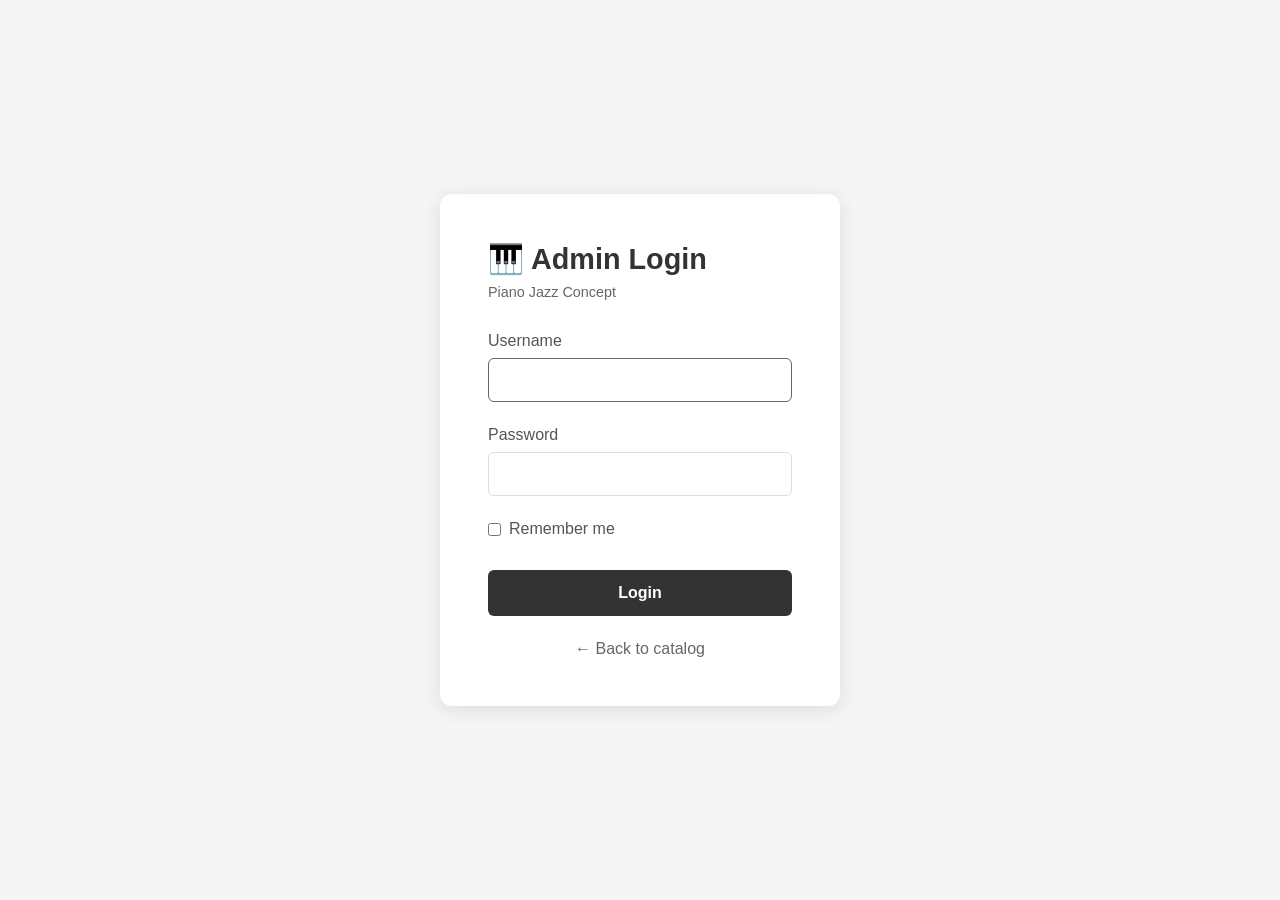
<file: templates/login.html>
<!DOCTYPE html>
<html lang="fr">
<head>
    <meta charset="UTF-8">
    <meta name="viewport" content="width=device-width, initial-scale=1.0">
    <title>Admin Login - Piano Jazz Concept</title>
    <style>
        * {
            margin: 0;
            padding: 0;
            box-sizing: border-box;
        }

        body {
            font-family: -apple-system, BlinkMacSystemFont, "Segoe UI", Roboto, Arial, sans-serif;
            background: #f5f5f5;
            display: flex;
            justify-content: center;
            align-items: center;
            min-height: 100vh;
        }

        .login-container {
            background: #fff;
            padding: 3rem;
            border-radius: 12px;
            box-shadow: 0 4px 20px rgba(0, 0, 0, 0.1);
            width: 100%;
            max-width: 400px;
        }

        h1 {
            font-size: 1.8rem;
            margin-bottom: 0.5rem;
            color: #333;
        }

        .subtitle {
            color: #666;
            margin-bottom: 2rem;
            font-size: 0.9rem;
        }

        .form-group {
            margin-bottom: 1.5rem;
        }

        label {
            display: block;
            margin-bottom: 0.5rem;
            color: #555;
            font-weight: 500;
        }

        input {
            width: 100%;
            padding: 0.75rem;
            border: 1px solid #ddd;
            border-radius: 6px;
            font-size: 1rem;
        }

        input:focus {
            outline: none;
            border-color: #666;
        }

        button {
            width: 100%;
            padding: 0.875rem;
            background: #333;
            color: #fff;
            border: none;
            border-radius: 6px;
            font-size: 1rem;
            font-weight: 600;
            cursor: pointer;
            transition: background 0.2s;
        }

        button:hover {
            background: #555;
        }

        button:disabled {
            background: #ccc;
            cursor: not-allowed;
        }

        .error {
            color: #ff4444;
            margin-top: 1rem;
            text-align: center;
            font-size: 0.9rem;
        }

        .back-link {
            display: block;
            text-align: center;
            margin-top: 1.5rem;
            color: #666;
            text-decoration: none;
        }

        .back-link:hover {
            text-decoration: underline;
        }
    </style>
</head>
<body>
    <div class="login-container">
        <h1>🎹 Admin Login</h1>
        <p class="subtitle">Piano Jazz Concept</p>

        <form id="loginForm">
            <div class="form-group">
                <label for="username">Username</label>
                <input type="text" id="username" name="username" required autofocus>
            </div>

            <div class="form-group">
                <label for="password">Password</label>
                <input type="password" id="password" name="password" required>
            </div>

            <div class="form-group" style="display: flex; align-items: center; margin-bottom: 2rem;">
                <input type="checkbox" id="remember" name="remember" style="width: auto; margin-right: 0.5rem;">
                <label for="remember" style="margin: 0; font-weight: normal; cursor: pointer;">Remember me</label>
            </div>

            <button type="submit" id="loginBtn">Login</button>
            <div id="error" class="error"></div>
        </form>

        <a href="/" class="back-link">← Back to catalog</a>
    </div>

    <script>
        document.getElementById('loginForm').addEventListener('submit', async (e) => {
            e.preventDefault();

            const username = document.getElementById('username').value;
            const password = document.getElementById('password').value;
            const remember = document.getElementById('remember').checked;
            const loginBtn = document.getElementById('loginBtn');
            const errorDiv = document.getElementById('error');

            loginBtn.disabled = true;
            loginBtn.textContent = 'Logging in...';
            errorDiv.textContent = '';

            try {
                const response = await fetch('/api/login', {
                    method: 'POST',
                    headers: {
                        'Content-Type': 'application/json',
                    },
                    body: JSON.stringify({ username, password, remember })
                });

                const result = await response.json();

                if (result.success) {
                    window.location.href = '/';
                } else {
                    errorDiv.textContent = 'Invalid username or password';
                    loginBtn.disabled = false;
                    loginBtn.textContent = 'Login';
                }
            } catch (error) {
                errorDiv.textContent = 'Network error. Please try again.';
                loginBtn.disabled = false;
                loginBtn.textContent = 'Login';
            }
        });
    </script>
</body>
</html>
</file>
